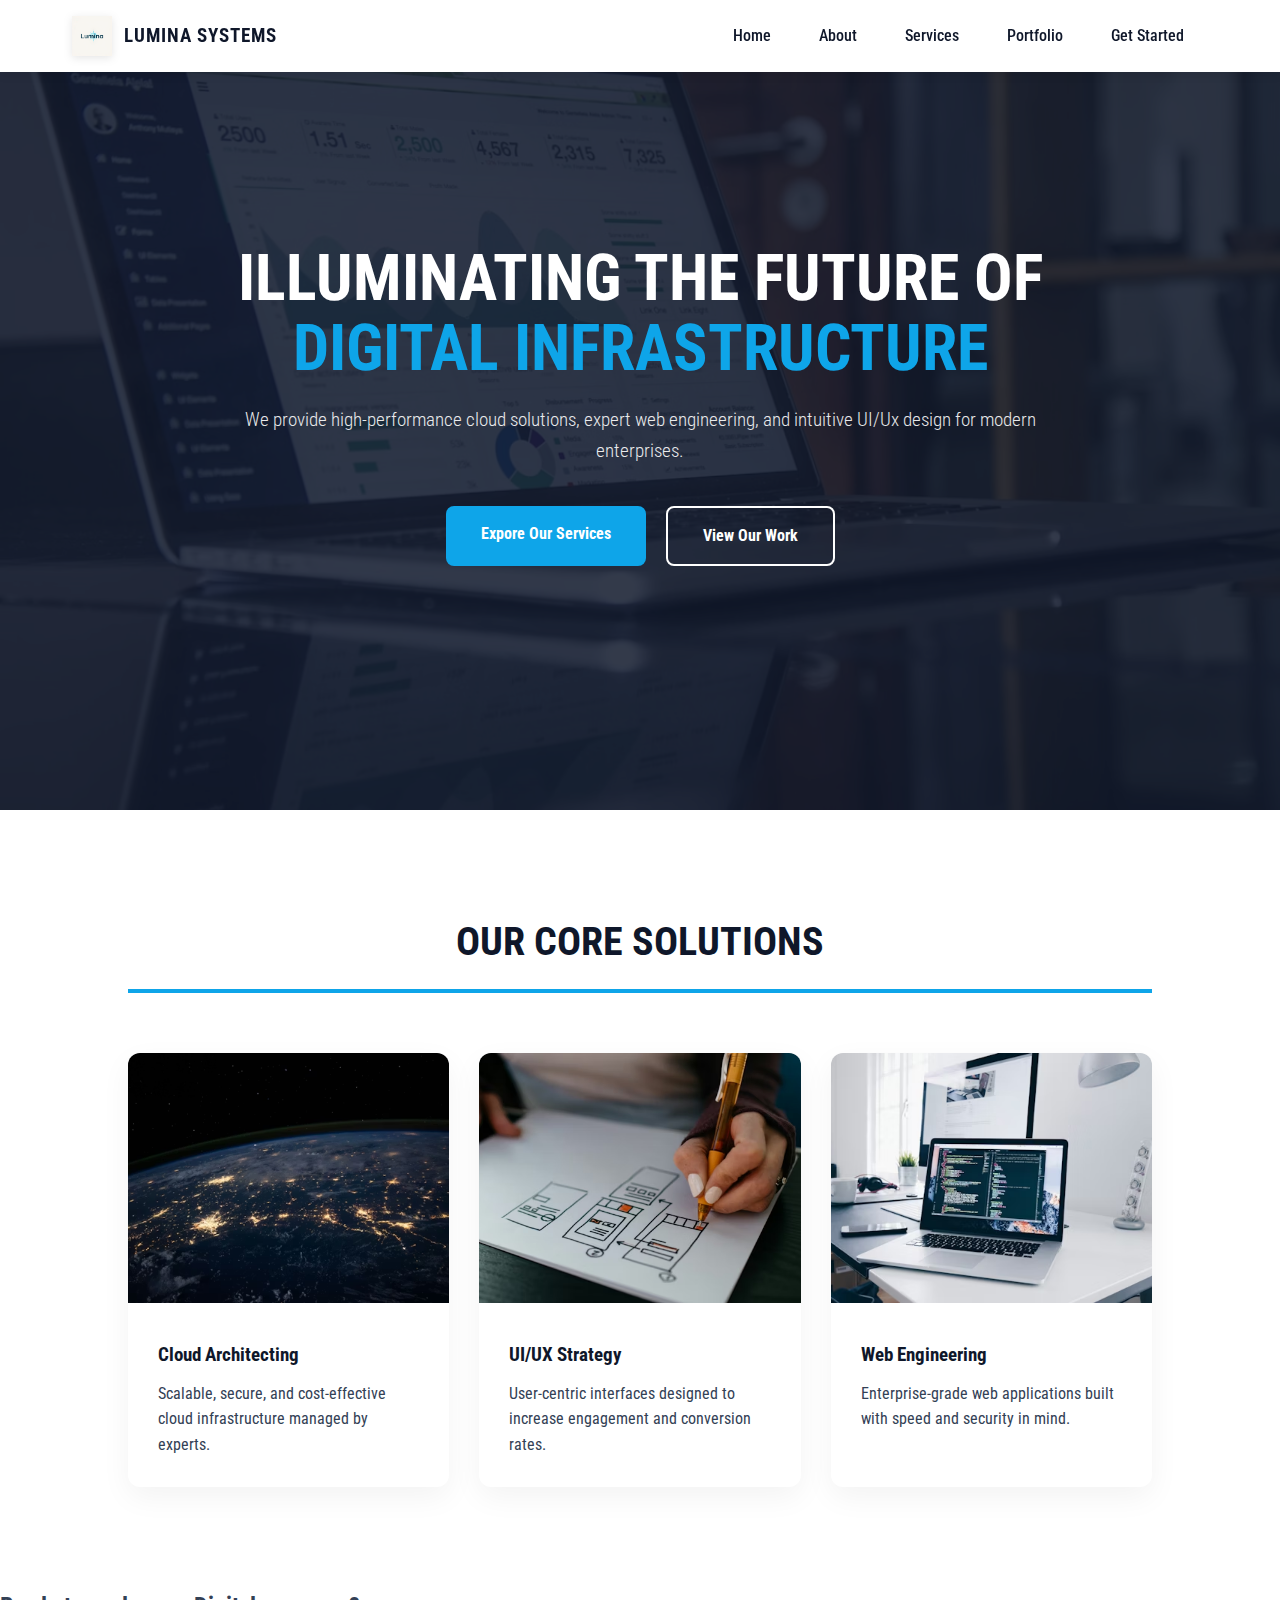
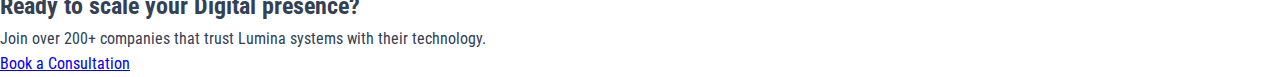
<file: index.html>
<!DOCTYPE html>
<html lang="en">
<head>
    <meta charset="UTF-8">
    <meta name="viewport" content="width=device-width, initial-scale=1.0">
    <title>Lumina Systems | Home</title>
    <link rel="stylesheet" href="style.css">
    <link href="https://fonts.googleapis.com/css2?family=Roboto+Condensed:ital,wght@0,100..900;1,100..900&display=swap" rel="stylesheet">
</head>
<body>
   <header>
    <nav class="navbar">
        <div class="nav-container">
            <a href="index.html" class="logo">
                <img src="assets/Logo.png" alt="Lumina Systems Logo" class="logo-img">
                <span class="logo-text">Lumina <span>Systems</span></span>
            </a>
            <input type="checkbox" id="nav-toggle" class="nav-toggle">
            <label for="nav-toggle" class="nav-toggle-label"><span></span></label>
            <ul class="nav-menu">
                <li><a href="index.html" class="nav-link">Home</a></li>
                <li><a href="about.html" class="nav-link">About</a></li>
                <li><a href="services.html" class="nav-link">Services</a></li>
                <li><a href="portfolio.html" class="nav-link">Portfolio</a></li>
                <li><a href="contact.html" class="nav-link">Get Started</a></li>
            </ul>
        </div>
    </nav>
   </header> 
   <main>
    <section class="hero">
        <div class="hero-overlay"></div>
        <div class="hero-content">
            <h1>Illuminating the future of <span class="accent">Digital Infrastructure</span></h1>
            <p>We provide high-performance cloud solutions, expert web engineering, and intuitive UI/Ux design for modern enterprises.</p>
            <div class="hero-actions">
                <a href="services.html" class="btn-primary">Expore Our Services</a>
                <a href="portfolio.html" class="btn-secondary">View Our Work</a>
            </div>
        </div>

    </section>
    <section class="highlights">
        <div class="container">
            <div class="section-header">
                <h2>Our Core Solutions</h2>
                <div class="line"></div>
            </div>
            <div class="grid">
                <div class="card">
                    <div class="card-img-wrapper">
                        <img src="assets/cloud.avif" alt="Cloud">
                    </div>
                    <div class="card-content">
                        <h3>Cloud Architecting</h3>
                        <p>Scalable, secure, and cost-effective cloud infrastructure managed by experts.</p>
                    </div>
                </div>
                <div class="card">
                    <div class="card-img-wrapper">
                        <img src="assets/ui-ux.avif" alt="Cloud">
                    </div>
                    <div class="card-content">
                        <h3>UI/UX Strategy</h3>
                        <p>User-centric interfaces designed to increase engagement and conversion rates.</p>
                    </div>
                </div>
                <div class="card">
                    <div class="card-img-wrapper">
                        <img src="assets/web.avif" alt="Cloud">
                    </div>
                    <div class="card-content">
                        <h3>Web Engineering</h3>
                        <p>Enterprise-grade web applications built with speed and security in mind.</p>
                    </div>
                </div>
            </div>
        </div>
    </section>
    <section class="cta">
        <h2>Ready to scale your Digital presence?</h2>
        <p>Join over 200+ companies that trust Lumina systems with their technology.</p>
        <a href="contact.html" class="btn-white">Book a Consultation</a>
    </section>
   </main>
</body>
</html>
</file>
<file: style.css>
:root {
    --primary: #0ea5e9;
    --dark: #0f172a;
    --white: #ffffff;
    --text: #334155;
    --light-bg: #f8fafc
    --transition: all 0.3s ease-in-out;
}

* {
    margin: 0;
    padding: 0;
    box-sizing: border-box;
}
body {
    font-family: "Roboto Condensed", sans-serif;
    background: var(--light);
    color: var(--text);
    line-height: 1.6;
    overflow-x: hidden;
}

.navbar {
    position: fixed;
    top: 0;
    width: 100%;
    background: var(--white);
    z-index: 1000;
    box-shadow: 0 2px 10px rgba(0,0,0,0.1);
}

.nav-container {
    display: flex;
    justify-content: space-between;
    align-items: center;
    max-width: 1200px;
    margin: 0 auto;
    padding: 1rem 2rem;
}

.nav-menu {
    display: flex;
    list-style: none;
    align-items: center;
}

.nav-link {
    text-decoration: none;
    color: var(--dark);
    margin: 0 1.5rem;
    font-weight: 500;
    transition: var(--transition);
}

.nav-link:hover {
    color: var(--primary)
}


.nav-toggle {
    display: none;
}

.nav-toggle-label {
    display: none;
}

@media (max-width: 768px) {
    .nav-toggle-label {
        display: block;
        cursor: pointer;
    }

    .nav-toggle-label span,
    .nav-toggle-label span::before,
    .nav-toggle-label span::after {
        display: block;
        background: var(--dark);
        height: 2px;
        width: 2rem;
        position: relative;
        transition: var(--transition);
    }
    
    .nav-toggle-label span::before {
        content: '';
        position: absolute;
        top: -8px;
    }

    .nav-toggle-label span::after {
        content: '';
        position: absolute;
        top: 8px;
    }

    .nav-menu {
        position: absolute;
        top: 100%;
        left: 0;
        width: 100%;
        background: var(--white);
        flex-direction: column;
        text-align: center;
        max-height: 0;
        overflow: hidden;
        transition: var(--transition);
        border-top: 1px solid #eee;
    }

    .nav-menu li {
        width: 100%;
    }

    .nav-link {
        display: block;
        padding: 1.5rem;
        margin: 0;
    }

    .nav-toggle:checked ~ .nav-menu {
        max-height: 400px;
    }

    .nav-toggle:checked + .nav-toggle-label span {
        background: transparent;
    }

    .nav-toggle:checked + .nav-toggle-label span::before {
        transform: rotate(45deg);
        top: 0;
    }

    .nav-toggle:checked + .nav-toggle-label span::after {
        transform: rotate(-45deg);
        top: 0;
    }
}

.logo {
    display: flex;
    align-items: center;
    text-decoration: none;
    gap: 12px;
    transition: var(--transition);
}

.logo-img {
    height: 40px;
    width: auto;
    display: block;
    filter: drop-shadow(0 2px 4px rgba(0,0,0,0.1));
    transition: transform 0.3s ease;
}

.logo-text {
    font-size: 1.2rem;
    font-weight: 700;
    color: var(--dark);
    text-transform: uppercase;
    letter-spacing: 1px;
}

.logo:hover .logo-img {
    transform: rotate(-45deg) scale(1.1);
}

.logo:hover .logo-text {
    color: var(--primary)
}

.hero {
    height: 90vh;
    position: relative;
    display: flex;
    align-items: center;
    justify-content: center;
    text-align: center;
    color: var(--white);
    background: url("assets/background.avif") center/cover no-repeat;
}

.hero-overlay {
    position: absolute;
    top: 0;
    left: 0;
    width: 100%;
    height: 100%;
    background: rgba(15, 23, 42, 0.85);
}

.hero-content {
    position: relative;
    z-index: 2;
    max-width: 850px;
    padding: 0 20px;

}

.hero h1 {
    font-size: clamp(2.5rem, 5vw, 4rem);
    text-transform: uppercase;
    line-height: 1.1;
    margin-bottom: 20px;
}

.hero .accent {
    color: var(--primary);
}

.hero p {
    font-size: 1.2rem;
    font-weight: 300;
    margin-bottom: 40px;
    opacity: 0.9;
}

.hero-actions {
    display: flex;
    gap: 20px;
    justify-content: center;
}

.btn-primary {
    background: var(--primary);
    color: white;
    padding: 15px 35px;
    border-radius: 8px;
    text-decoration: none;
    font-weight: bold;
    transition: var(--transition);
}

.btn-secondary {
    border: 2px solid white;
    color: white;
    padding: 15px 35px;
    border-radius: 8px;
    text-decoration: none;
    font-weight: bold;
    transition: var(--transition);
}

.btn-primary:hover {
    background: #0284c7;
    transform: translateY(-3px);
}

.btn-secondary:hover {
    background:  white;
    color: var(--dark);
}

.highlights {
    padding: 100px 10%;
    background: var(--light-bg);
}

.section-header {
    text-align: center;
    margin-bottom: 60px;

}

.section-header h2 {
    font-size: 2.5rem;
    text-transform: uppercase;
    color: var(--dark);
}

.line {
    width: 60x;
    height: 4px;
    background: var(--primary);
    margin: 15px auto;
}

.grid {
    display: grid;
    grid-template-columns: repeat(auto-fit, minmax(300px, 1fr));
    gap: 30px;
}

.card {
    background: var(--white);
    border-radius: 12px;
    overflow: hidden;
    box-shadow: 0 10px 30px rgba(0,0,0,0.05);
    transition: var(--transition);
}

.card:hover {
    transform: translateY(-10px);
}

.card-img-wrapper img{
    width: 100%;
    height: 250px;
    object-fit: cover;
}

.card-content {
    padding: 30px;
}

.card-content h3 {
    margin-bottom: 10px;
    color: var(--dark);
}
</file>
